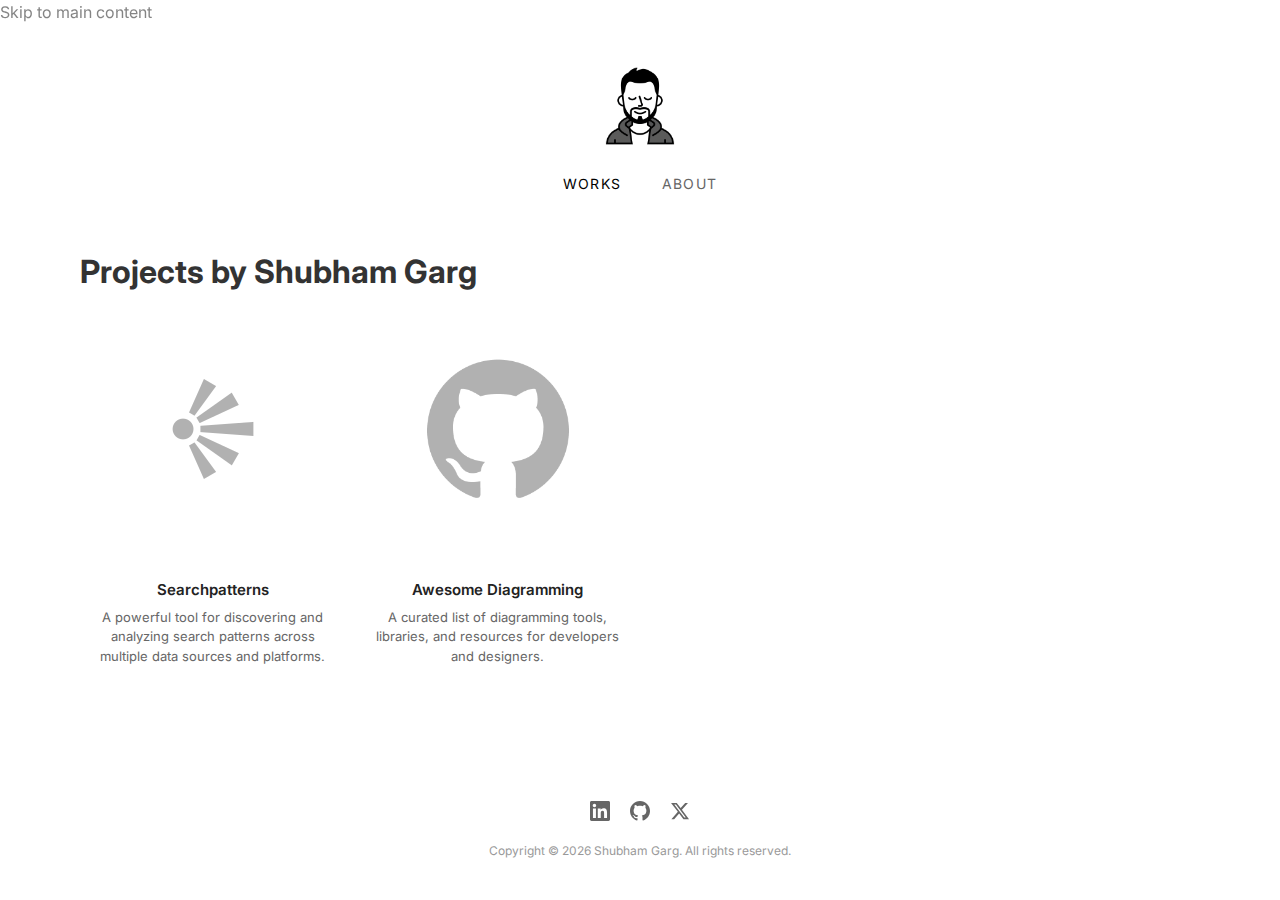
<file: index.html>
<!doctype html>
<html lang="en">
  <head>
    <meta charset="UTF-8" />
    <meta name="viewport" content="width=device-width, initial-scale=1.0" />
    <meta
      name="description"
      content="Shubham Garg - Optimization enthusiast, Python developer, financial analyst, and coffee connoisseur based in Jaipur, India."
    />
    <meta name="theme-color" content="#ffffff" />
    <meta name="author" content="Shubham Garg" />

    <!-- Open Graph / Social -->
    <meta property="og:type" content="website" />
    <meta
      property="og:title"
      content="Shubham Garg | Optimization Enthusiast"
    />
    <meta
      property="og:description"
      content="Optimization enthusiast, Python developer, financial analyst, and coffee connoisseur based in Jaipur, India."
    />
    <meta property="og:locale" content="en_US" />

    <!-- Twitter -->
    <meta name="twitter:card" content="summary" />
    <meta name="twitter:site" content="@shubhamgrg04" />

    <title>Shubham Garg | Optimization Enthusiast</title>

    <!-- Favicon -->
    <link rel="icon" href="images/favicon.ico" type="image/x-icon" />
    <link
      rel="icon"
      type="image/png"
      href="images/favicon-96x96.png"
      sizes="96x96"
    />
    <link rel="icon" type="image/svg+xml" href="images/favicon.svg" />
    <link rel="shortcut icon" href="images/favicon.ico" />
    <link
      rel="apple-touch-icon"
      sizes="180x180"
      href="images/apple-touch-icon.png"
    />

    <!-- Preload critical resources -->
    <link rel="preload" href="css/style.css" as="style" />
    <link rel="preload" href="images/logo.svg" as="image" />

    <!-- Stylesheets -->
    <link rel="stylesheet" href="css/style.css" />

    <!-- Google Fonts with display=swap for performance -->
    <link rel="preconnect" href="https://fonts.googleapis.com" />
    <link rel="preconnect" href="https://fonts.gstatic.com" crossorigin />
    <link
      href="https://fonts.googleapis.com/css2?family=Inter:wght@400;500;600&display=swap"
      rel="stylesheet"
    />
  </head>
  <body>
    <!-- Skip to main content for accessibility -->
    <a href="#main-content" class="skip-link">Skip to main content</a>

    <header class="header" role="banner">
      <a href="/" class="logo" aria-label="Shubham Garg - Home">
        <img
          src="images/logo.svg"
          alt="Shubham Garg logo"
          width="120"
          height="120"
        />
      </a>
      <nav class="nav" role="navigation" aria-label="Main navigation">
        <a href="/" class="nav-link active" aria-current="page">Works</a>
        <a href="about.html" class="nav-link">About</a>
      </nav>
    </header>

    <main id="main-content" class="main" role="main">
      <h1 class="visually-hidden">Projects by Shubham Garg</h1>
      <section class="portfolio-grid" aria-label="Project portfolio">
        <a href="https://searchpatterns.shubhamgrg.com" class="portfolio-item">
          <div class="portfolio-image">
            <img
              src="images/projects/searchpatterns-logo.png"
              alt="Searchpatterns project logo"
              width="200"
              height="200"
              loading="lazy"
            />
          </div>
          <div class="portfolio-info">
            <h2 class="portfolio-title">Searchpatterns</h2>
            <p class="portfolio-summary">
              A powerful tool for discovering and analyzing search patterns
              across multiple data sources and platforms.
            </p>
          </div>
        </a>

        <a
          href="https://github.com/shubhamgrg04/awesome-diagramming"
          class="portfolio-item"
        >
          <div class="portfolio-image">
            <img
              src="images/projects/github-logo.png"
              alt="Awesome Diagramming project logo"
              width="200"
              height="200"
              loading="lazy"
            />
          </div>
          <div class="portfolio-info">
            <h2 class="portfolio-title">Awesome Diagramming</h2>
            <p class="portfolio-summary">
              A curated list of diagramming tools, libraries, and resources for
              developers and designers.
            </p>
          </div>
        </a>
      </section>
    </main>

    <footer class="footer" role="contentinfo">
      <nav class="social-links" aria-label="Social media links">
        <a
          href="https://www.linkedin.com/in/curious-creature"
          target="_blank"
          rel="noopener noreferrer"
          class="social-link"
          aria-label="LinkedIn profile"
        >
          <svg
            width="24"
            height="24"
            viewBox="0 0 24 24"
            fill="currentColor"
            aria-hidden="true"
          >
            <path
              d="M20.447 20.452h-3.554v-5.569c0-1.328-.027-3.037-1.852-3.037-1.853 0-2.136 1.445-2.136 2.939v5.667H9.351V9h3.414v1.561h.046c.477-.9 1.637-1.85 3.37-1.85 3.601 0 4.267 2.37 4.267 5.455v6.286zM5.337 7.433c-1.144 0-2.063-.926-2.063-2.065 0-1.138.92-2.063 2.063-2.063 1.14 0 2.064.925 2.064 2.063 0 1.139-.925 2.065-2.064 2.065zm1.782 13.019H3.555V9h3.564v11.452zM22.225 0H1.771C.792 0 0 .774 0 1.729v20.542C0 23.227.792 24 1.771 24h20.451C23.2 24 24 23.227 24 22.271V1.729C24 .774 23.2 0 22.222 0h.003z"
            />
          </svg>
        </a>
        <a
          href="https://github.com/shubhamgrg04"
          target="_blank"
          rel="noopener noreferrer"
          class="social-link"
          aria-label="GitHub profile"
        >
          <svg
            width="24"
            height="24"
            viewBox="0 0 24 24"
            fill="currentColor"
            aria-hidden="true"
          >
            <path
              d="M12 0c-6.626 0-12 5.373-12 12 0 5.302 3.438 9.8 8.207 11.387.599.111.793-.261.793-.577v-2.234c-3.338.726-4.033-1.416-4.033-1.416-.546-1.387-1.333-1.756-1.333-1.756-1.089-.745.083-.729.083-.729 1.205.084 1.839 1.237 1.839 1.237 1.07 1.834 2.807 1.304 3.492.997.107-.775.418-1.305.762-1.604-2.665-.305-5.467-1.334-5.467-5.931 0-1.311.469-2.381 1.236-3.221-.124-.303-.535-1.524.117-3.176 0 0 1.008-.322 3.301 1.23.957-.266 1.983-.399 3.003-.404 1.02.005 2.047.138 3.006.404 2.291-1.552 3.297-1.23 3.297-1.23.653 1.653.242 2.874.118 3.176.77.84 1.235 1.911 1.235 3.221 0 4.609-2.807 5.624-5.479 5.921.43.372.823 1.102.823 2.222v3.293c0 .319.192.694.801.576 4.765-1.589 8.199-6.086 8.199-11.386 0-6.627-5.373-12-12-12z"
            />
          </svg>
        </a>
        <a
          href="https://x.com/shubhamgrg04"
          target="_blank"
          rel="noopener noreferrer"
          class="social-link"
          aria-label="X (Twitter) profile"
        >
          <svg
            width="24"
            height="24"
            viewBox="0 0 24 24"
            fill="currentColor"
            aria-hidden="true"
          >
            <path
              d="M18.244 2.25h3.308l-7.227 8.26 8.502 11.24H16.17l-5.214-6.817L4.99 21.75H1.68l7.73-8.835L1.254 2.25H8.08l4.713 6.231zm-1.161 17.52h1.833L7.084 4.126H5.117z"
            />
          </svg>
        </a>
      </nav>
      <p class="copyright">
        Copyright &copy; <span id="year"></span> Shubham Garg. All rights
        reserved.
      </p>
    </footer>

    <script>
      document.getElementById("year").textContent = new Date().getFullYear();
    </script>
  </body>
</html>
</file>
<file: css/style.css>
/* Reset and Base Styles */
*,
*::before,
*::after {
    box-sizing: border-box;
    margin: 0;
    padding: 0;
}

html {
    font-size: 16px;
    -webkit-font-smoothing: antialiased;
    -moz-osx-font-smoothing: grayscale;
}

body {
    font-family: 'Inter', -apple-system, BlinkMacSystemFont, 'Segoe UI', Roboto, Oxygen, Ubuntu, sans-serif;
    line-height: 1.6;
    color: #333;
    background-color: #fff;
    min-height: 100vh;
    display: flex;
    flex-direction: column;
}

a {
    text-decoration: none;
    color: inherit;
    transition: opacity 0.2s ease;
}

a:hover {
    opacity: 0.6;
}

img {
    max-width: 100%;
    height: auto;
    display: block;
}

/* Header - Centered layout like joanx.com */
.header {
    padding: 40px 20px 30px;
    text-align: center;
}

.logo {
    display: inline-block;
    margin-bottom: 20px;
}

.logo img {
    height: 80px;
    width: auto;
}

.nav {
    display: flex;
    justify-content: center;
    gap: 40px;
}

.nav-link {
    font-size: 14px;
    font-weight: 400;
    color: #666;
    text-transform: uppercase;
    letter-spacing: 0.1em;
    transition: color 0.2s ease;
}

.nav-link:hover,
.nav-link.active {
    color: #000;
    opacity: 1;
}

/* Main Content */
.main {
    flex: 1;
    max-width: 1200px;
    margin: 0 auto;
    padding: 20px 40px 60px;
    width: 100%;
}

/* Portfolio Grid - 4 columns */
.portfolio-grid {
    display: grid;
    grid-template-columns: repeat(4, 1fr);
    gap: 20px;
}

.portfolio-item {
    display: block;
    overflow: hidden;
    border-radius: 4px;
    position: relative;
}

.portfolio-item:hover {
    opacity: 1;
}

.portfolio-image {
    aspect-ratio: 1 / 1;
    overflow: hidden;
    background: #fff;
    display: flex;
    align-items: center;
    justify-content: center;
    padding: 40px;
}

.portfolio-image img {
    max-width: 80%;
    max-height: 80%;
    width: auto;
    height: auto;
    object-fit: contain;
    filter: grayscale(100%) brightness(0);
    opacity: 0.3;
    transition: filter 0.5s ease, opacity 0.5s ease, transform 0.5s cubic-bezier(0.25, 0.46, 0.45, 0.94);
}

.portfolio-item:hover .portfolio-image img {
    filter: grayscale(0%) brightness(1);
    opacity: 1;
    transform: scale(1.05);
}

/* Portfolio info */
.portfolio-info {
    padding: 16px 8px;
    text-align: center;
}

.portfolio-title {
    font-size: 15px;
    font-weight: 600;
    color: #222;
    margin-bottom: 6px;
}

.portfolio-summary {
    font-size: 13px;
    font-weight: 400;
    color: #666;
    line-height: 1.5;
}

/* About Page */
.about-content {
    max-width: 700px;
    margin: 0 auto;
    text-align: center;
}

.about-image {
    width: 180px;
    height: 180px;
    border-radius: 50%;
    overflow: hidden;
    margin: 0 auto 30px;
    background: #f5f5f5;
}

.about-image img {
    width: 100%;
    height: 100%;
    object-fit: cover;
}

.about-bio {
    margin-bottom: 40px;
}

.about-bio p {
    font-size: 16px;
    color: #444;
    margin-bottom: 16px;
    line-height: 1.8;
}

/* About Sections */
.about-section {
    margin-bottom: 40px;
    text-align: left;
}

.about-section h2 {
    font-size: 18px;
    font-weight: 600;
    color: #222;
    margin-bottom: 16px;
    padding-bottom: 8px;
    border-bottom: 2px solid #f0f0f0;
}

.about-section p {
    font-size: 15px;
    color: #555;
    margin-bottom: 12px;
    line-height: 1.75;
}

.philosophy-grid {
    display: grid;
    grid-template-columns: repeat(2, 1fr);
    gap: 12px;
    margin-bottom: 20px;
}

.philosophy-item {
    font-size: 14px;
    color: #555;
    background: #f8f8f8;
    padding: 12px 16px;
    border-radius: 8px;
    border-left: 3px solid #333;
}

.philosophy-item strong {
    color: #222;
}

.about-services {
    margin-top: 40px;
}

.about-services h2 {
    font-size: 12px;
    font-weight: 600;
    text-transform: uppercase;
    letter-spacing: 0.1em;
    color: #999;
    margin-bottom: 16px;
}

.services-list {
    display: flex;
    flex-wrap: wrap;
    justify-content: center;
    gap: 10px;
}

.service-tag {
    font-size: 13px;
    font-weight: 400;
    color: #555;
    background: #f5f5f5;
    padding: 8px 16px;
    border-radius: 20px;
}

/* Footer */
.footer {
    padding: 40px 20px;
    text-align: center;
}

.social-links {
    display: flex;
    justify-content: center;
    gap: 20px;
    margin-bottom: 20px;
}

.social-link {
    display: flex;
    align-items: center;
    justify-content: center;
    color: #666;
    transition: color 0.2s ease;
}

.social-link:hover {
    color: #000;
    opacity: 1;
}

.social-link svg {
    width: 20px;
    height: 20px;
}

.copyright {
    font-size: 12px;
    color: #999;
}

/* Responsive Design */
@media (max-width: 1024px) {
    .portfolio-grid {
        grid-template-columns: repeat(3, 1fr);
    }
}

@media (max-width: 768px) {
    .header {
        padding: 30px 15px 20px;
    }

    .logo img {
        height: 60px;
    }

    .nav {
        gap: 30px;
    }

    .main {
        padding: 15px 20px 40px;
    }

    .portfolio-grid {
        grid-template-columns: repeat(2, 1fr);
        gap: 15px;
    }

    .about-image {
        width: 140px;
        height: 140px;
    }
}

@media (max-width: 480px) {
    .portfolio-grid {
        grid-template-columns: 1fr;
        gap: 12px;
    }

    .nav {
        gap: 25px;
    }

    .nav-link {
        font-size: 13px;
    }

    .main {
        padding: 10px 15px 30px;
    }
}
</file>
